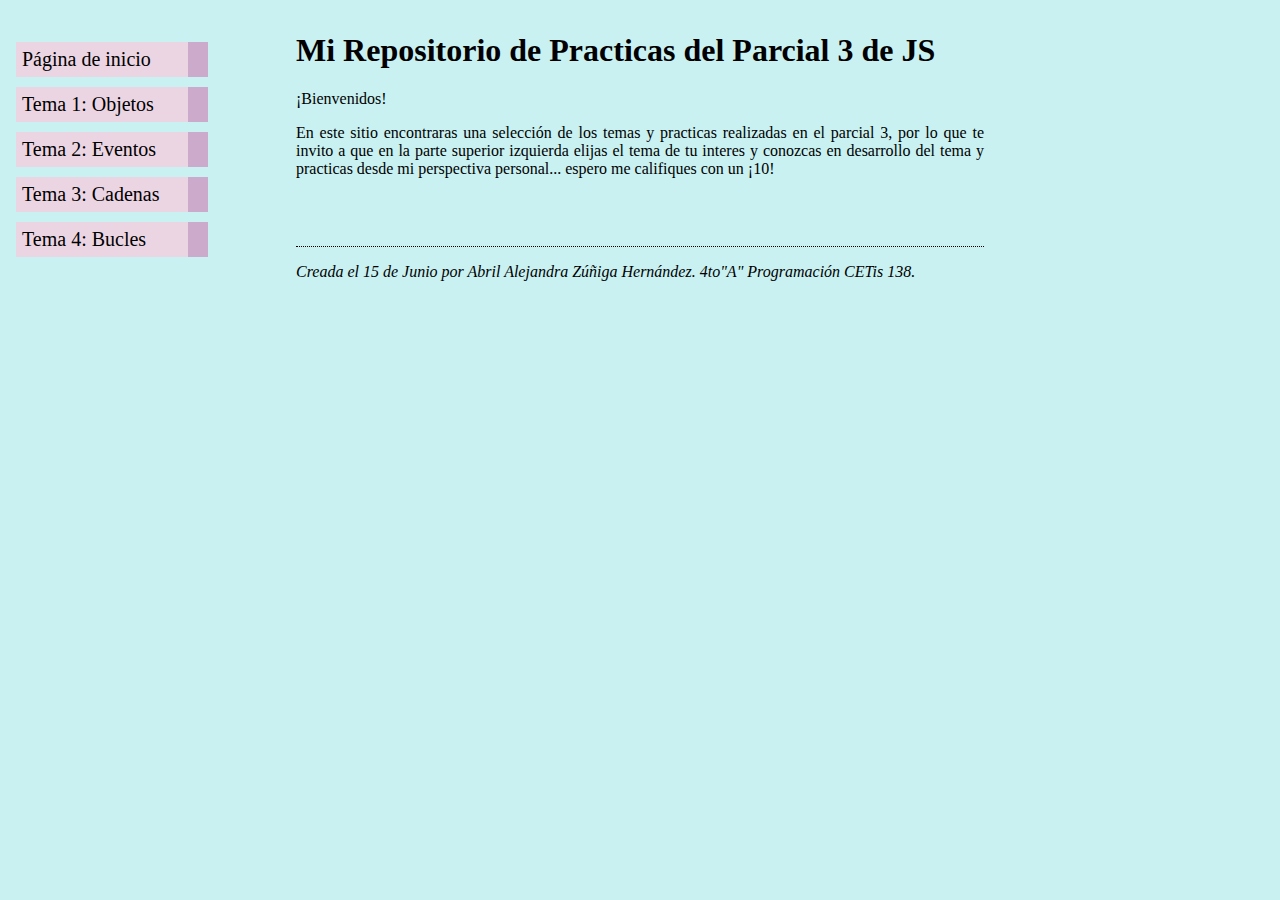
<file: index.html>
<html>
<head>
<title>Mi Repositorio de Practicas del Parcial 3 de JS</title>
<link  rel="stylesheet" href="style.css">
</head>
<body>
	<ul class="navbar">
		<li><a href="index.html"> Página de inicio </a></li>
		<li><a href="objetos.html"> Tema 1: Objetos </a></li>
		<li><a href="eventos.html"> Tema 2: Eventos </a></li>
		<li><a href="cadenas.html"> Tema 3: Cadenas </a></li>
		<li><a href="bucles.html"> Tema 4: Bucles </a></li>
	</ul>
	<h1> Mi Repositorio de Practicas del Parcial 3 de JS </h1>
	<p> ¡Bienvenidos! </p>
	<p> En este sitio encontraras una selección de los temas y practicas realizadas en el parcial 3, por lo que te invito a que en la parte superior izquierda elijas el tema de tu interes y conozcas en desarrollo del tema y practicas desde mi perspectiva personal... espero me califiques con un ¡10! </p>
	<br>
	<br>
		<address>Creada el 15 de Junio por Abril Alejandra Zúñiga Hernández. 
		4to"A" Programación CETis 138.</address>
</body>
</html>
</file>
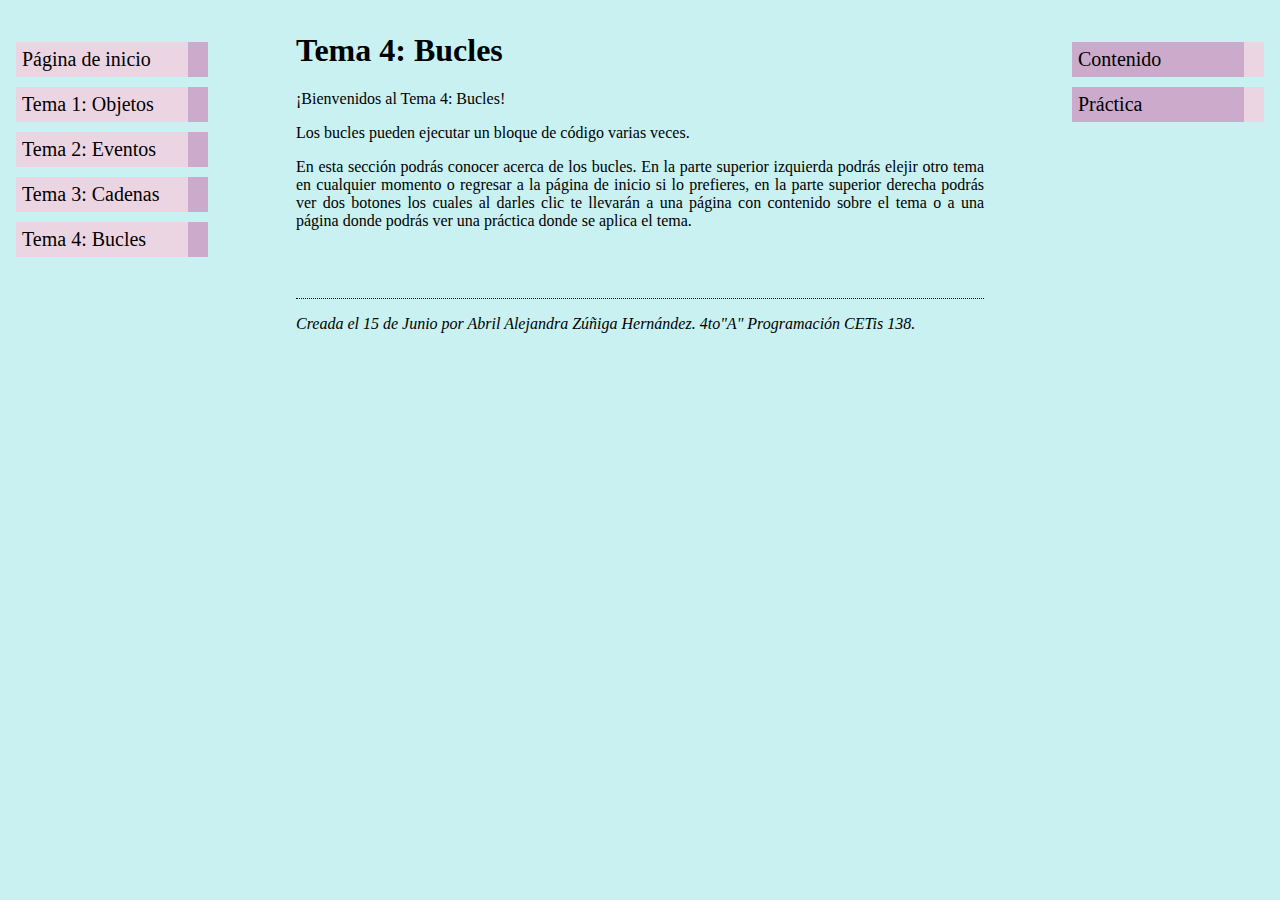
<file: bucles.html>
<html>
<head>
<title>Tema 4: Bucles</title>
<link  rel="stylesheet" href="style2.css">
</head>
<body>
	<ul class="navbar">
		<li><a href="index.html">Página de inicio</a></li>
		<li><a href="objetos.html">Tema 1: Objetos</a></li>
		<li><a href="eventos.html">Tema 2: Eventos</a></li>
		<li><a href="cadenas.html">Tema 3: Cadenas</a></li>
		<li><a href="bucles.html">Tema 4: Bucles</a></li>
	</ul>
	<h1> Tema 4: Bucles </h1>
	<p> ¡Bienvenidos al Tema 4: Bucles! </p>
	<p>Los bucles pueden ejecutar un bloque de código varias veces.</p>
	<p> En esta sección podrás conocer acerca de los bucles. 
	En la parte superior izquierda podrás elejir otro tema en cualquier momento o regresar a la página de inicio si lo prefieres, en la parte superior derecha podrás ver dos botones los cuales al darles clic te llevarán a una página con contenido sobre el tema o a una página donde podrás ver una práctica donde se aplica el tema.  </p>
	<ul class="navbar2">
    <li><a class="btn" href="contenidobucles.html">Contenido</a></li>
    <li><a class="btn" href="practicabucles.html">Práctica</a></li>
	</ul>
	<br>
	<br>
		<address>Creada el 15 de Junio por Abril Alejandra Zúñiga Hernández. 
		4to"A" Programación CETis 138.</address>
</body>
</html>
</file>
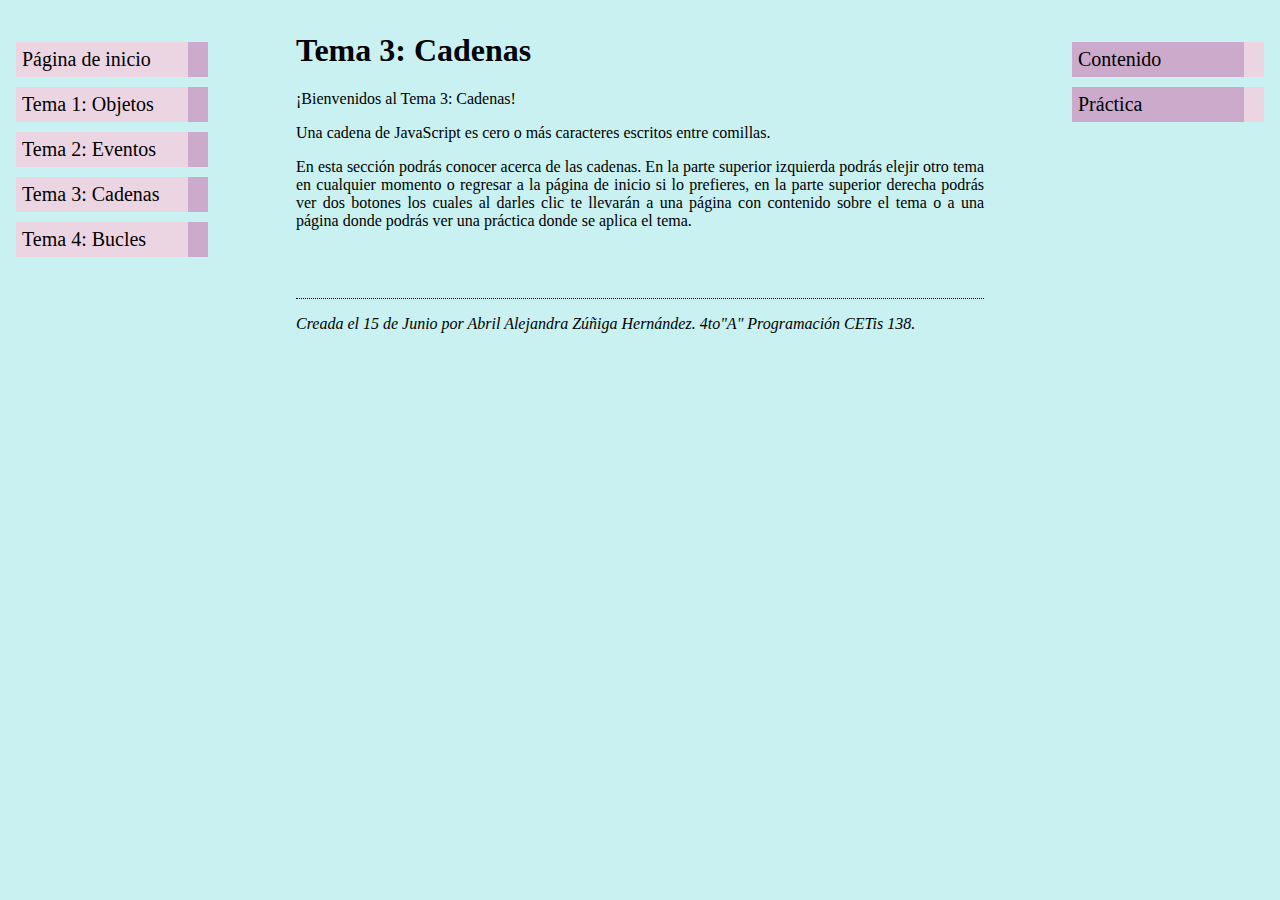
<file: cadenas.html>
<html>
<head>
<title>Tema 3: Cadenas</title>
<link  rel="stylesheet" href="style2.css">
</head>
<body>
	<ul class="navbar">
		<li><a href="index.html">Página de inicio</a></li>
		<li><a href="objetos.html">Tema 1: Objetos</a></li>
		<li><a href="eventos.html">Tema 2: Eventos</a></li>
		<li><a href="cadenas.html">Tema 3: Cadenas</a></li>
		<li><a href="bucles.html">Tema 4: Bucles</a></li>
	</ul>
	<h1> Tema 3: Cadenas </h1>
	<p> ¡Bienvenidos al Tema 3: Cadenas! </p>
	<p>Una cadena de JavaScript es cero o más caracteres escritos entre comillas.</p>
	<p> En esta sección podrás conocer acerca de las cadenas. 
	En la parte superior izquierda podrás elejir otro tema en cualquier momento o regresar a la página de inicio si lo prefieres, en la parte superior derecha podrás ver dos botones los cuales al darles clic te llevarán a una página con contenido sobre el tema o a una página donde podrás ver una práctica donde se aplica el tema.  </p>
	<ul class="navbar2">
    <li><a class="btn" href="contenidocadenas.html">Contenido</a></li>
    <li><a class="btn" href="practicacadenas.html">Práctica</a></li>
	</ul>
	<br>
	<br>
		<address>Creada el 15 de Junio por Abril Alejandra Zúñiga Hernández. 
		4to"A" Programación CETis 138.</address>
</body>
</html>
</file>
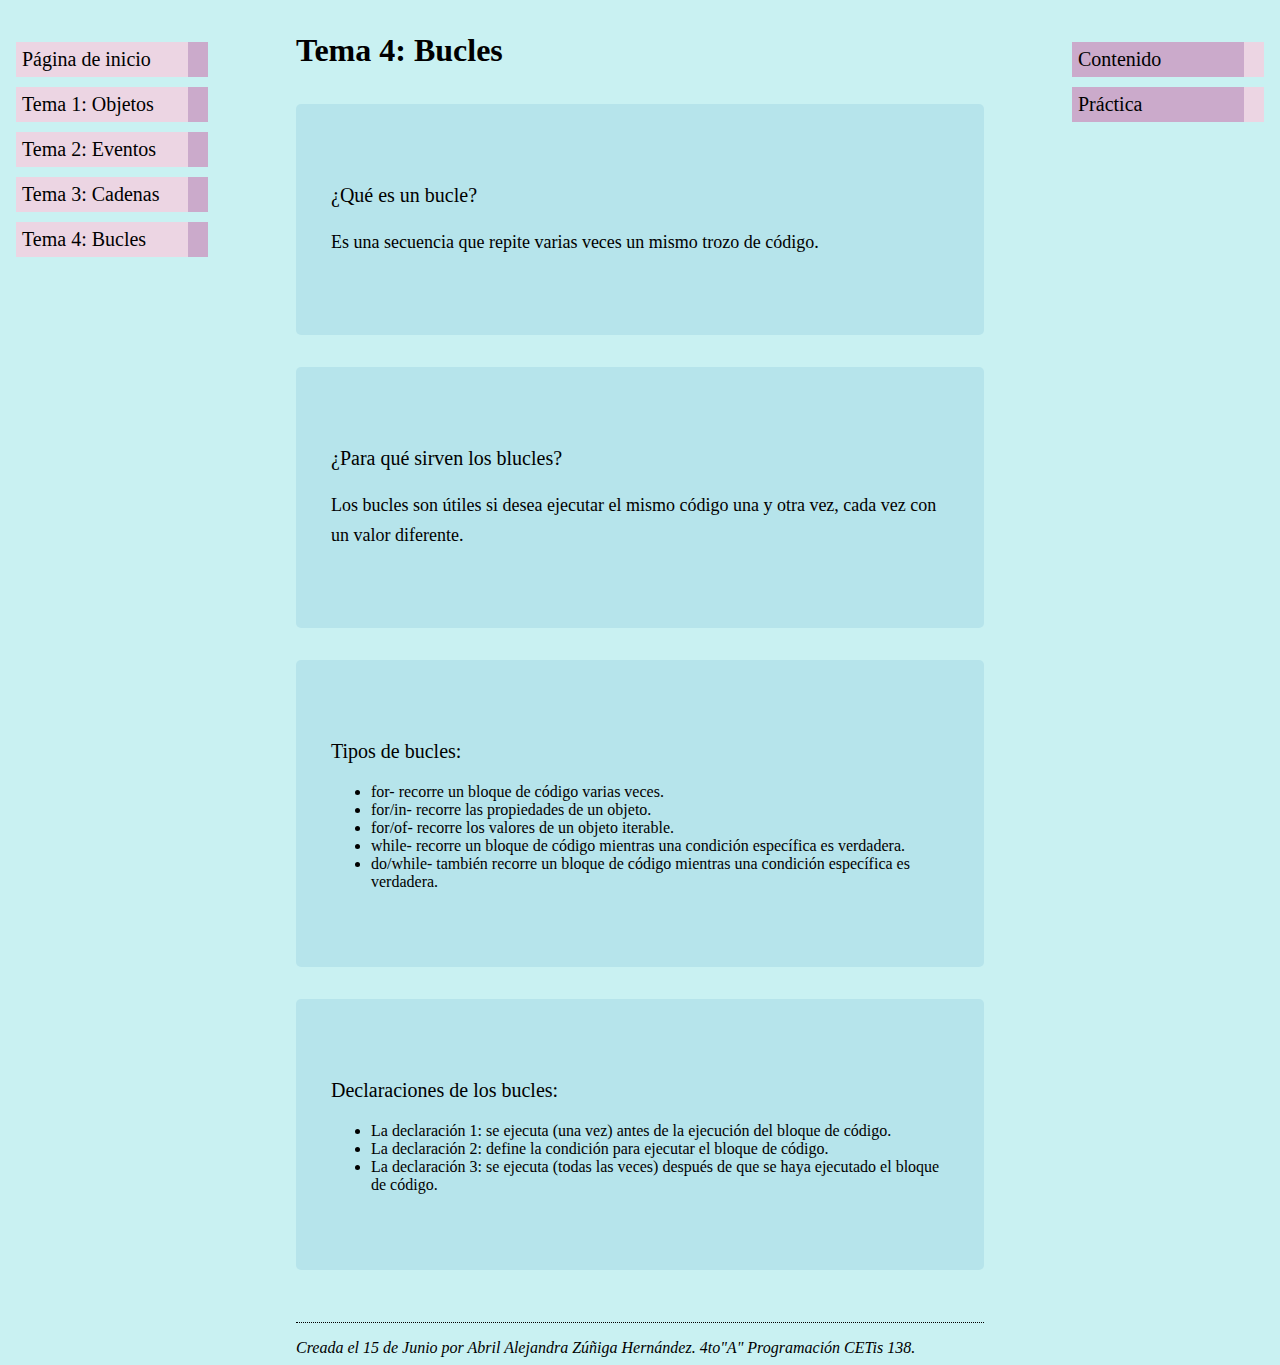
<file: contenidobucles.html>
<html>
<head>
<title>Tema 4: Bucles</title>
<link  rel="stylesheet" href="style3.css">
</head>
<body>
	<ul class="navbar">
		<li><a href="index.html">Página de inicio</a></li>
		<li><a href="objetos.html">Tema 1: Objetos</a></li>
		<li><a href="eventos.html">Tema 2: Eventos</a></li>
		<li><a href="cadenas.html">Tema 3: Cadenas</a></li>
		<li><a href="bucles.html">Tema 4: Bucles</a></li>
	</ul>
	
	<h1> Tema 4: Bucles </h1>

		<div class="preguntas">
			<div class="row">
				<h3>¿Qué es un bucle?</h3>
				<p>Es una secuencia que repite varias veces un mismo trozo de código.</p>
			</div>	

			<div class="row">
				<h3>¿Para qué sirven los blucles?</h3>
				<p>Los bucles son útiles si desea ejecutar el mismo código una y otra vez, cada vez con un valor diferente.</p>
			</div>	

			<div class="row">
				<h3>Tipos de bucles:</h3>
				<ul>
					<li>for- recorre un bloque de código varias veces.</li>
					<li>for/in- recorre las propiedades de un objeto.</li>
					<li>for/of- recorre los valores de un objeto iterable.</li>
					<li>while- recorre un bloque de código mientras una condición específica es verdadera.</li>
					<li>do/while- también recorre un bloque de código mientras una condición específica es verdadera.</li>
				</ul>
			</div>	

			<div class="row">
				<h3>Declaraciones de los bucles:</h3>
				<ul>
					<li>La declaración 1: se ejecuta (una vez) antes de la ejecución del bloque de código.</li>
					<li>La declaración 2: define la condición para ejecutar el bloque de código.</li>
					<li>La declaración 3: se ejecuta (todas las veces) después de que se haya ejecutado el bloque de código.</li>
				</ul>
			</div>
		</div>
	</section>
	
	<ul class="navbar2">
    <li><a class="btn" href="contenidobucles.html">Contenido</a></li>
    <li><a class="btn" href="practicabucles.html">Práctica</a></li>
	</ul>
	<br>
	<br>
		<address>Creada el 15 de Junio por Abril Alejandra Zúñiga Hernández. 
		4to"A" Programación CETis 138.</address>
</body>
</html>
</file>
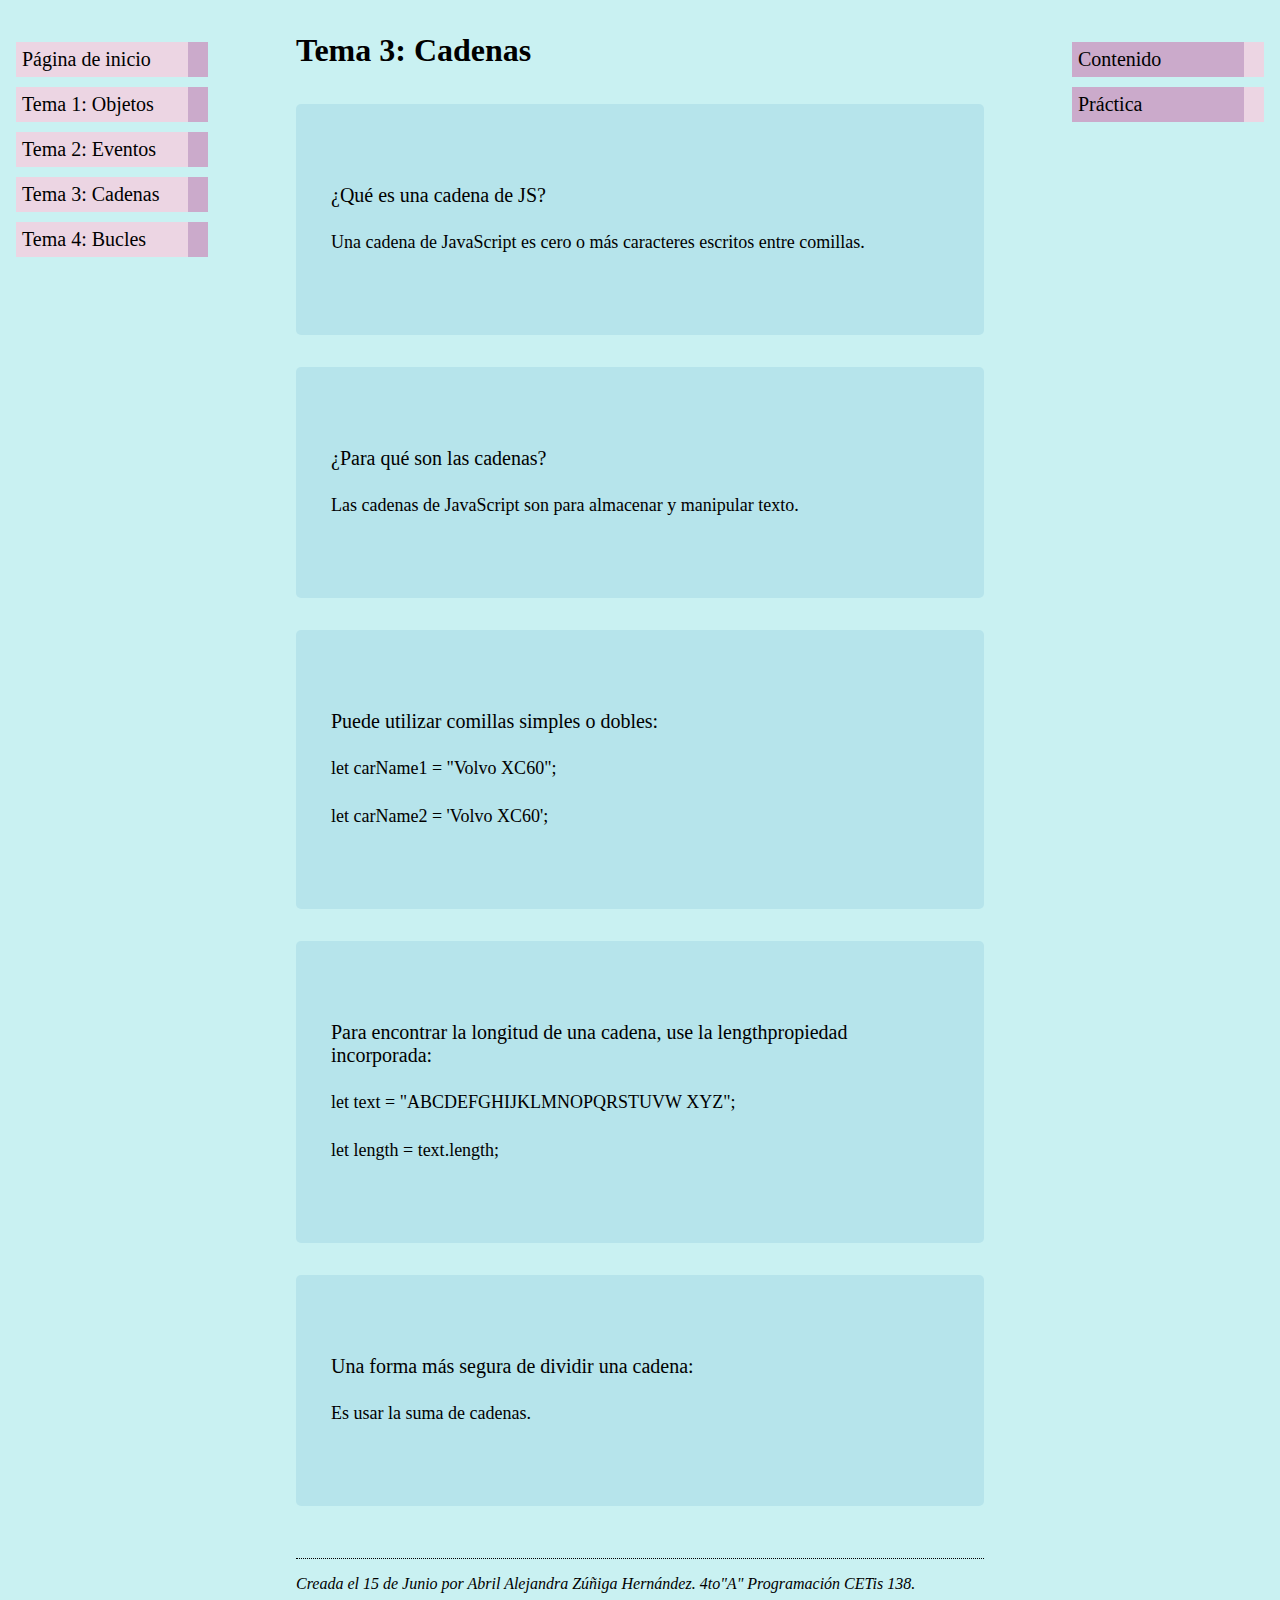
<file: contenidocadenas.html>
<html>
<head>
<title>Tema 3: Cadenas</title>
<link  rel="stylesheet" href="style3.css">
</head>
<body>
	<ul class="navbar">
		<li><a href="index.html">Página de inicio</a></li>
		<li><a href="objetos.html">Tema 1: Objetos</a></li>
		<li><a href="eventos.html">Tema 2: Eventos</a></li>
		<li><a href="cadenas.html">Tema 3: Cadenas</a></li>
		<li><a href="bucles.html">Tema 4: Bucles</a></li>
	</ul>
	
	<h1> Tema 3: Cadenas </h1>

		<div class="preguntas">
			<div class="row">
				<h3>¿Qué es una cadena de JS?</h3>
				<p>Una cadena de JavaScript es cero o más caracteres escritos entre comillas.</p>
			</div>	

			<div class="row">
				<h3>¿Para qué son las cadenas?</h3>
				<p>Las cadenas de JavaScript son para almacenar y manipular texto.</p>
			</div>	

			<div class="row">
				<h3>Puede utilizar comillas simples o dobles:</h3>
				<p>let carName1 = "Volvo XC60";</p> 
				<p>let carName2 = 'Volvo XC60';</p>
			</div>	

			<div class="row">
				<h3>Para encontrar la longitud de una cadena, use la lengthpropiedad incorporada:</h3>
					<p>let text = "ABCDEFGHIJKLMNOPQRSTUVW
					XYZ";</p>
					<p>let length = text.length;</p>
			</div>

			<div class="row">
				<h3>Una forma más segura de dividir una cadena:</h3>
				<p>Es usar la suma de cadenas.</p>
			</div>

				

		</div>
	</section>
	
	<ul class="navbar2">
    <li><a class="btn" href="contenidocadenas.html">Contenido</a></li>
    <li><a class="btn" href="practicacadenas.html">Práctica</a></li>
	</ul>
	<br>
	<br>
		<address>Creada el 15 de Junio por Abril Alejandra Zúñiga Hernández. 
		4to"A" Programación CETis 138.</address>
</body>
</html>
</file>
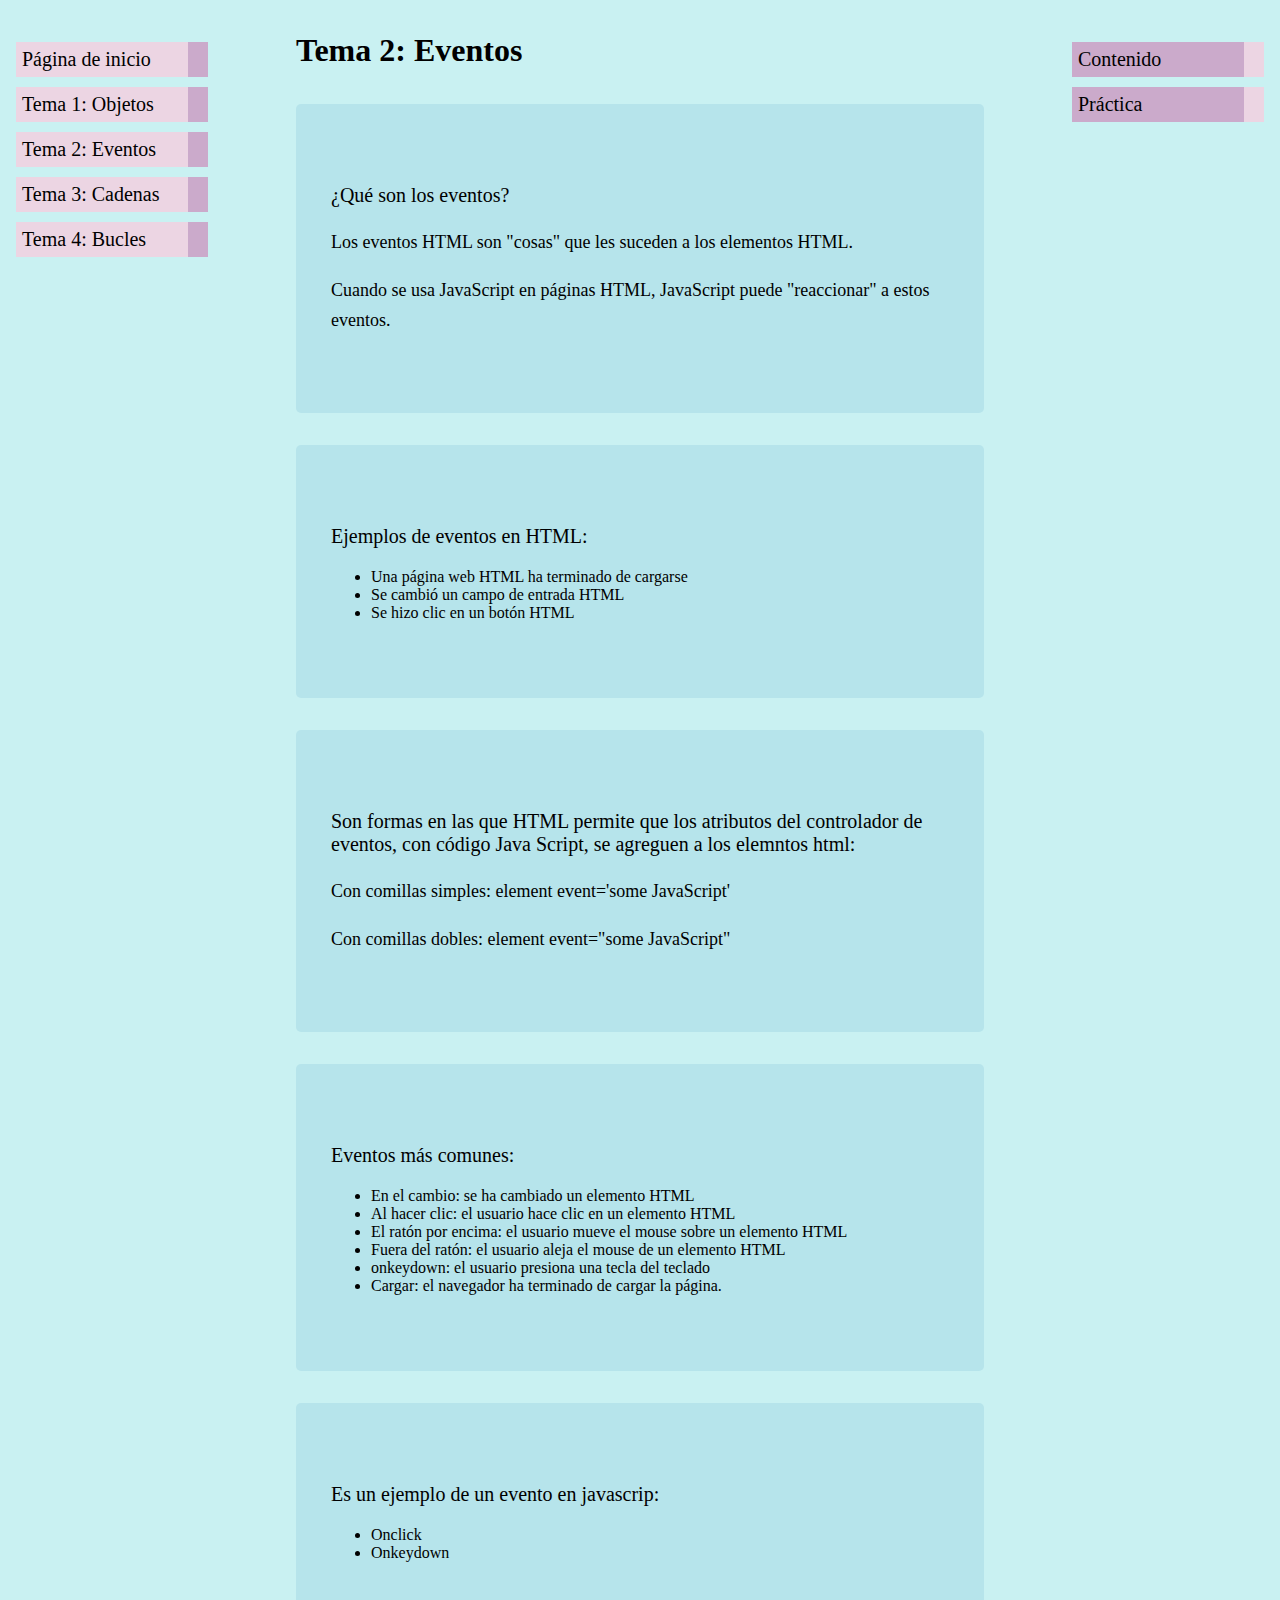
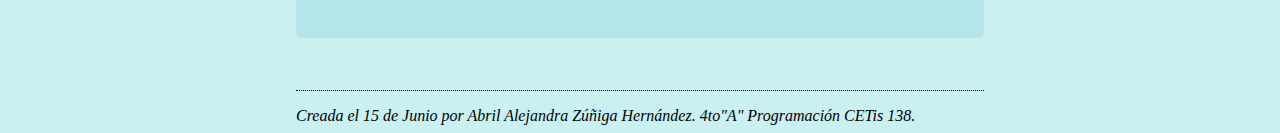
<file: contenidoeventos.html>
<html>
<head>
<title>Tema 2: Eventos</title>
<link  rel="stylesheet" href="style3.css">
</head>
<body>
	<ul class="navbar">
		<li><a href="index.html">Página de inicio</a></li>
		<li><a href="objetos.html">Tema 1: Objetos</a></li>
		<li><a href="eventos.html">Tema 2: Eventos</a></li>
		<li><a href="cadenas.html">Tema 3: Cadenas</a></li>
		<li><a href="bucles.html">Tema 4: Bucles</a></li>
	</ul>
	
	<h1> Tema 2: Eventos </h1>

		<div class="preguntas">
			<div class="row">
				<h3>¿Qué son los eventos?</h3>
				<p>Los eventos HTML son "cosas" que les suceden a los elementos HTML.</p>
				<p>Cuando se usa JavaScript en páginas HTML, JavaScript puede "reaccionar" a estos eventos.</p>
			</div>	

			<div class="row">
				<h3>Ejemplos de eventos en HTML:</h3>
				<ul>
					<li>Una página web HTML ha terminado de cargarse</li>
					<li>Se cambió un campo de entrada HTML</li>
					<li>Se hizo clic en un botón HTML</li>
				</ul>
			</div>	

			<div class="row">
				<h3>Son formas en las que HTML permite que los atributos del controlador de eventos, con código Java Script, se agreguen a los elemntos html:</h3>
				<p>Con comillas simples: element event='some JavaScript'</p> 
				<p>Con comillas dobles: element event="some JavaScript" </p>
			</div>	

			<div class="row">
				<h3>Eventos más comunes:</h3>
				<ul>
					<li>En el cambio: se ha cambiado un elemento HTML</li>
					<li>Al hacer clic: el usuario hace clic en un elemento HTML</li>
					<li>El ratón por encima: el usuario mueve el mouse sobre un elemento HTML</li>
					<li>Fuera del ratón: el usuario aleja el mouse de un elemento HTML</li>
					<li>onkeydown:	el usuario presiona una tecla del teclado</li>
					<li>Cargar: el navegador ha terminado de cargar la página.</li>
				
				</ul>
			</div>

			<div class="row">
				<h3>Es un ejemplo de un evento en javascrip:</h3>
				<ul>
					<li>Onclick</li>
					<li>Onkeydown</li>
				</ul>
			</div>	

		</div>
	</section>
	
	<ul class="navbar2">
    <li><a class="btn" href="contenidoeventos.html">Contenido</a></li>
    <li><a class="btn" href="practicaeventos.html">Práctica</a></li>
	</ul>
	<br>
	<br>
		<address>Creada el 15 de Junio por Abril Alejandra Zúñiga Hernández. 
		4to"A" Programación CETis 138.</address>
</body>
</html>
</file>
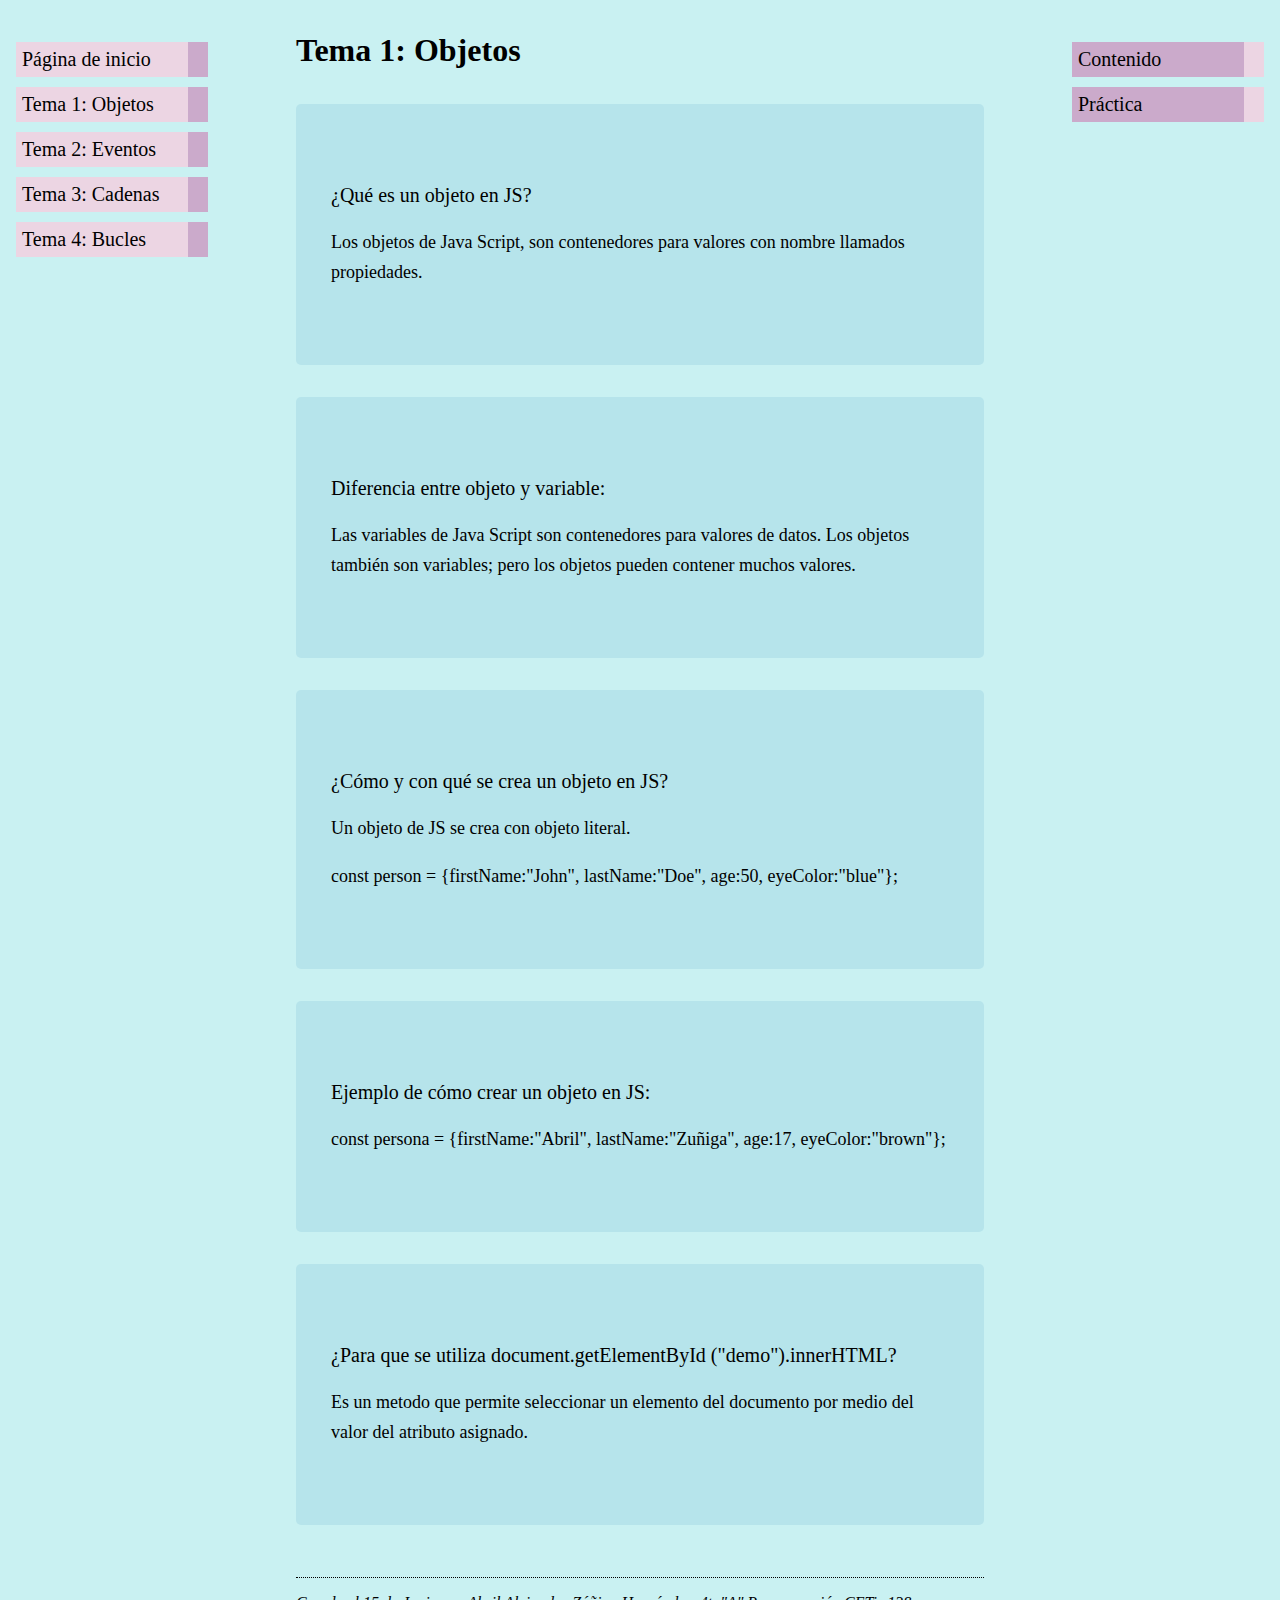
<file: contenidoobjetos.html>
<html>
<head>
<title>Tema 1: Objetos</title>
<link  rel="stylesheet" href="style3.css">
</head>
<body>
	<ul class="navbar">
		<li><a href="index.html">Página de inicio</a></li>
		<li><a href="objetos.html">Tema 1: Objetos</a></li>
		<li><a href="eventos.html">Tema 2: Eventos</a></li>
		<li><a href="cadenas.html">Tema 3: Cadenas</a></li>
		<li><a href="bucles.html">Tema 4: Bucles</a></li>
	</ul>
	
	<h1> Tema 1: Objetos </h1>

		<div class="preguntas">
			<div class="row">
				<h3>¿Qué es un objeto en JS?</h3>
				<p>Los objetos de Java Script, son contenedores para valores con nombre llamados propiedades.</p>
			</div>	

			<div class="row">
				<h3>Diferencia entre objeto y variable:</h3>
				<p>Las variables de Java Script son contenedores para valores de datos. Los objetos también son variables; pero los objetos pueden contener muchos valores.</p>
			</div>	

			<div class="row">
				<h3>¿Cómo y con qué se crea un objeto en JS?</h3>
				<p>Un objeto de JS se crea con objeto literal.</p> 
				<p>const person = {firstName:"John", lastName:"Doe", age:50, eyeColor:"blue"};</p>
			</div>	

			<div class="row">
				<h3>Ejemplo de cómo crear un objeto en JS:</h3>
				<p>const persona = {firstName:"Abril", lastName:"Zuñiga", age:17, eyeColor:"brown"};</p>
			</div>	

			<div class="row">
				<h3>¿Para que se utiliza document.getElementById
				("demo").innerHTML?</h3>
				<p>Es un metodo que permite seleccionar un elemento del documento por medio del valor del atributo asignado.</p>
			</div>
		</div>
	</section>
	
	<ul class="navbar2">
    <li><a class="btn" href="contenidoobjetos.html">Contenido</a></li>
    <li><a class="btn" href="practicaobjetos.html">Práctica</a></li>
	</ul>
	<br>
	<br>
		<address>Creada el 15 de Junio por Abril Alejandra Zúñiga Hernández. 
		4to"A" Programación CETis 138.</address>
</body>
</html>
</file>
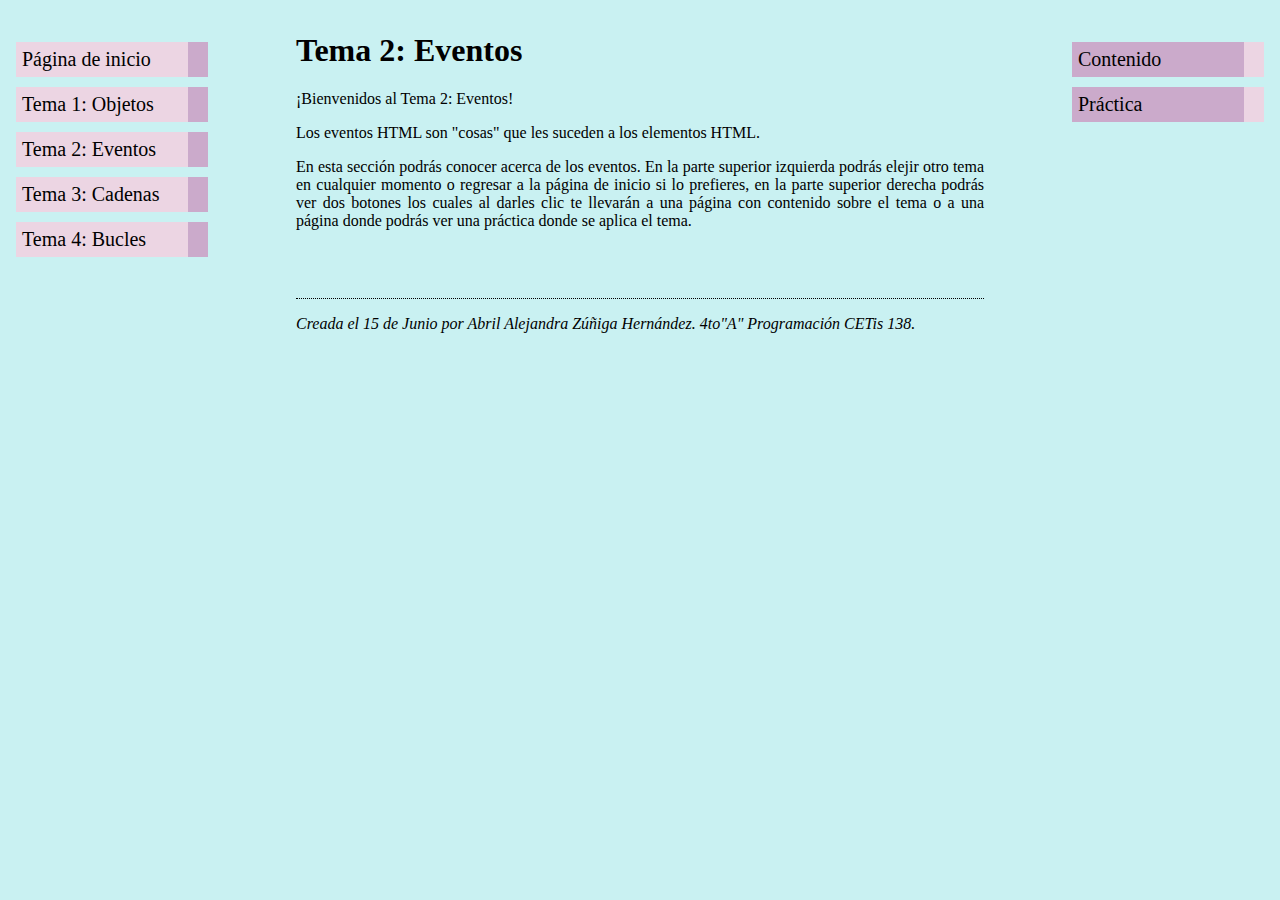
<file: eventos.html>
<html>
<head>
<title>Tema 2: Eventos</title>
<link  rel="stylesheet" href="style2.css">
</head>
<body>
	<ul class="navbar">
		<li><a href="index.html">Página de inicio</a></li>
		<li><a href="objetos.html">Tema 1: Objetos</a></li>
		<li><a href="eventos.html">Tema 2: Eventos</a></li>
		<li><a href="cadenas.html">Tema 3: Cadenas</a></li>
		<li><a href="bucles.html">Tema 4: Bucles</a></li>
	</ul>
	<h1> Tema 2: Eventos </h1>
	<p> ¡Bienvenidos al Tema 2: Eventos! </p>
	<p>Los eventos HTML son "cosas" que les suceden a los elementos HTML.</p>
	<p> En esta sección podrás conocer acerca de los eventos. 
	En la parte superior izquierda podrás elejir otro tema en cualquier momento o regresar a la página de inicio si lo prefieres, en la parte superior derecha podrás ver dos botones los cuales al darles clic te llevarán a una página con contenido sobre el tema o a una página donde podrás ver una práctica donde se aplica el tema.  </p>
	<ul class="navbar2">
    <li><a class="btn" href="contenidoeventos.html">Contenido</a></li>
    <li><a class="btn" href="practicaeventos.html">Práctica</a></li>
	</ul>
	<br>
	<br>
		<address>Creada el 15 de Junio por Abril Alejandra Zúñiga Hernández. 
		4to"A" Programación CETis 138.</address>
</body>
</html>
</file>
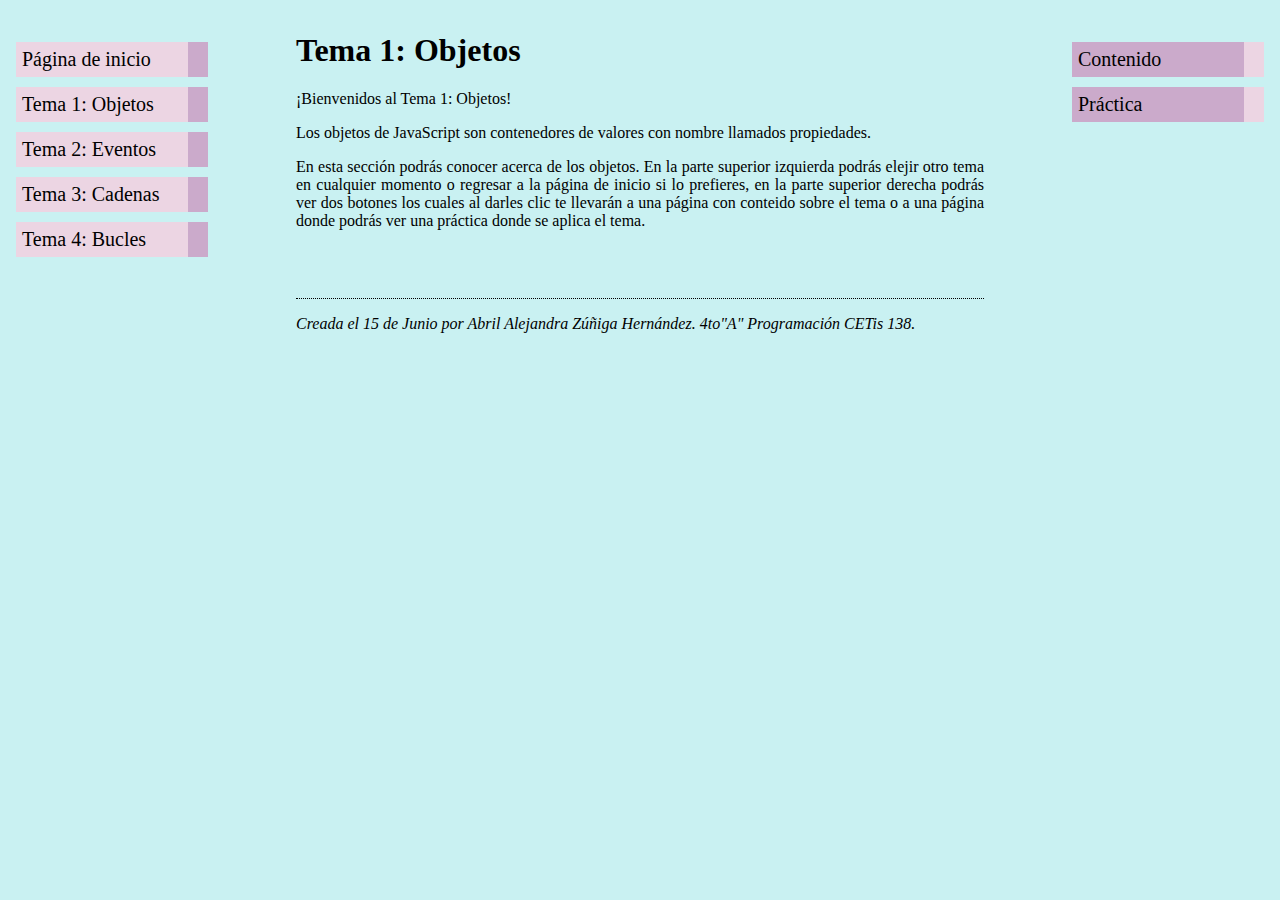
<file: objetos.html>
<html>
<head>
<title>Tema 1: Objetos</title>
<link  rel="stylesheet" href="style2.css">
</head>
<body>
	<ul class="navbar">
		<li><a href="index.html">Página de inicio</a></li>
		<li><a href="objetos.html">Tema 1: Objetos</a></li>
		<li><a href="eventos.html">Tema 2: Eventos</a></li>
		<li><a href="cadenas.html">Tema 3: Cadenas</a></li>
		<li><a href="bucles.html">Tema 4: Bucles</a></li>
	</ul>
	<h1> Tema 1: Objetos </h1>
	<p> ¡Bienvenidos al Tema 1: Objetos! </p>
	<p>Los objetos de JavaScript son contenedores de valores con nombre llamados propiedades.</p>
	<p> En esta sección podrás conocer acerca de los objetos. 
	En la parte superior izquierda podrás elejir otro tema en cualquier momento o regresar a la página de inicio si lo prefieres, en la parte superior derecha podrás ver dos botones los cuales al darles clic te llevarán a una página con conteido sobre el tema o a una página donde podrás ver una práctica donde se aplica el tema.  </p>
	
	<ul class="navbar2">
    <li><a class="btn" href="contenidoobjetos.html">Contenido</a></li>
    <li><a class="btn" href="practicaobjetos.html">Práctica</a></li>
	</ul>
	<br>
	<br>
		<address>Creada el 15 de Junio por Abril Alejandra Zúñiga Hernández. 
		4to"A" Programación CETis 138.</address>
</body>
</html>
</file>
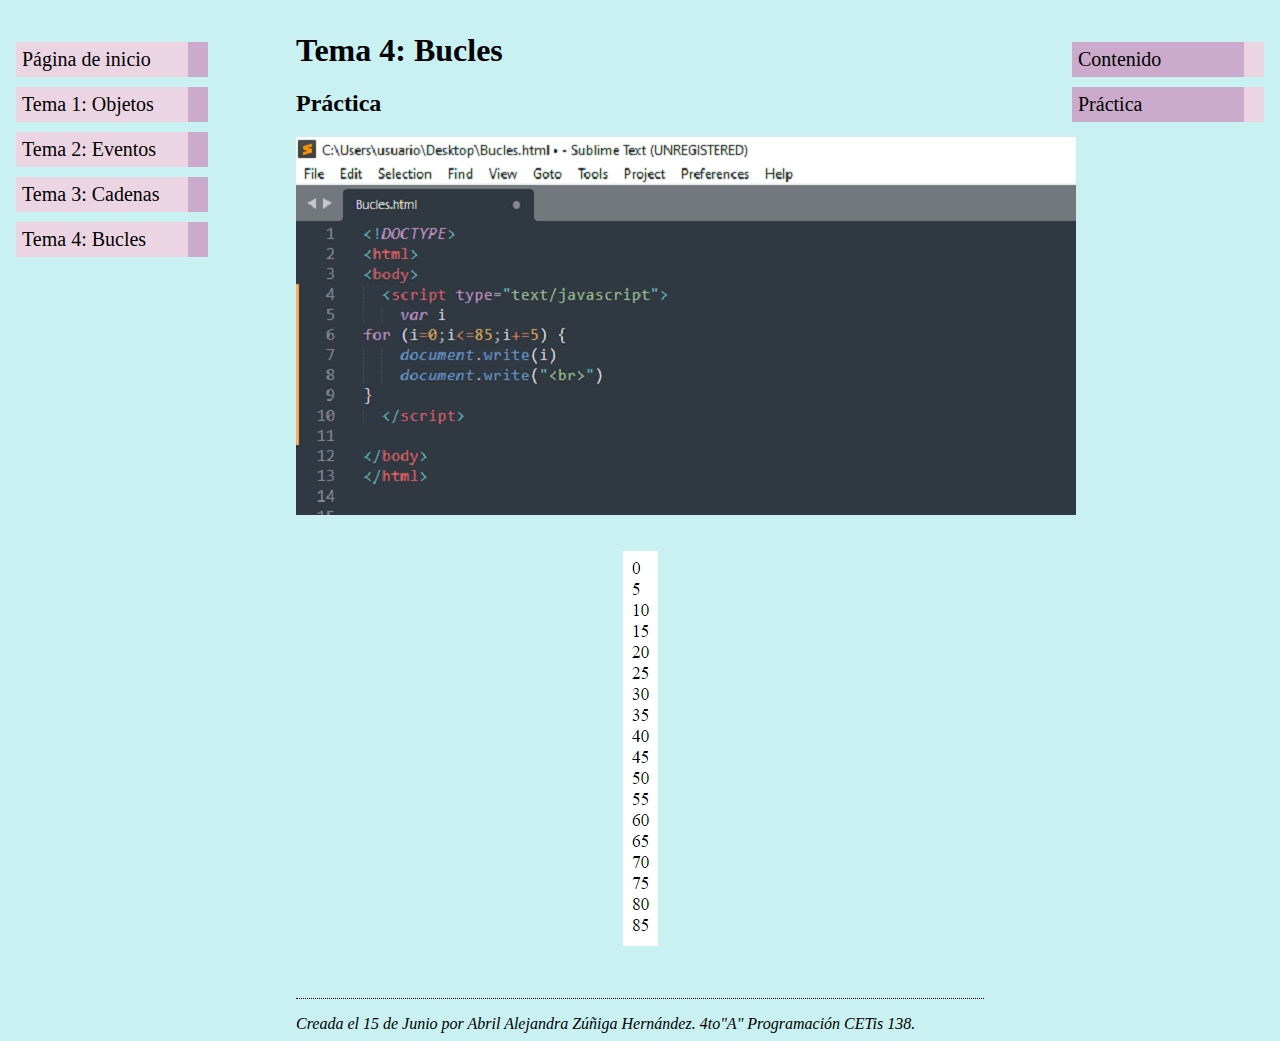
<file: practicabucles.html>
<html>
<head>
<title>Tema 4: Bucles</title>
<link  rel="stylesheet" href="style2.css">
</head>
<body>
	<ul class="navbar">
		<li><a href="index.html">Página de inicio</a></li>
		<li><a href="objetos.html">Tema 1: Objetos</a></li>
		<li><a href="eventos.html">Tema 2: Eventos</a></li>
		<li><a href="cadenas.html">Tema 3: Cadenas</a></li>
		<li><a href="bucles.html">Tema 4: Bucles</a></li>
	</ul>
	<h1> Tema 4: Bucles </h1>
	<h2> Práctica </h2>

	<img src="imagenes/buclescodigo.PNG">
	<br>
	<br>
	<br>
	<center><img src="imagenes/buclesresultado.PNG"></center>

	<ul class="navbar2">
    	<li><a class="btn" href="contenidobucles.html">Contenido</a></li>
    	<li><a class="btn" href="practicabucles.html">Práctica</a></li>
	</ul>
	<br>
	<br>
		<address>Creada el 15 de Junio por Abril Alejandra Zúñiga Hernández. 
		4to"A" Programación CETis 138.</address>
</body>
</html>
</file>
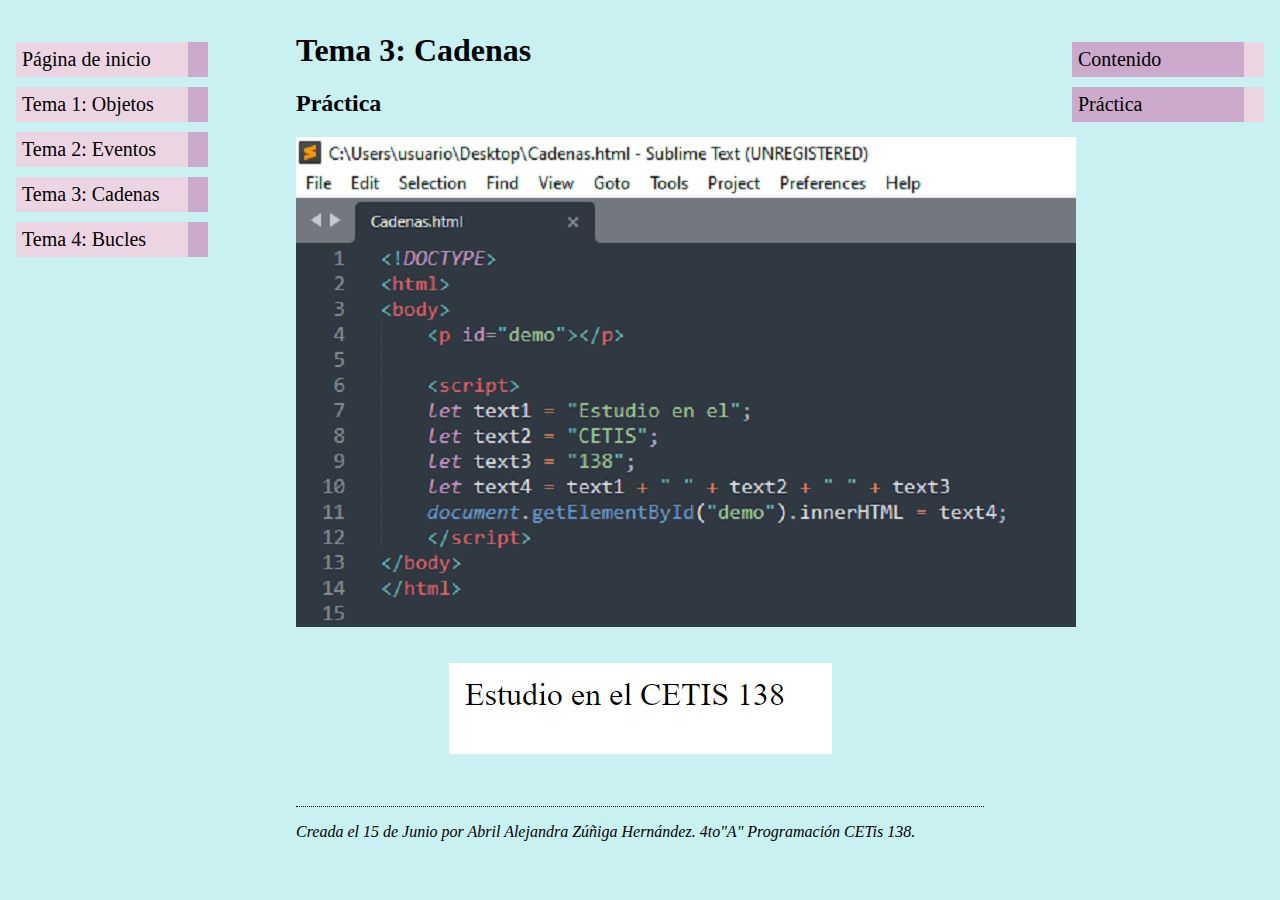
<file: practicacadenas.html>
<html>
<head>
<title>Tema 3: Cadenas</title>
<link  rel="stylesheet" href="style2.css">
</head>
<body>
	<ul class="navbar">
		<li><a href="index.html">Página de inicio</a></li>
		<li><a href="objetos.html">Tema 1: Objetos</a></li>
		<li><a href="eventos.html">Tema 2: Eventos</a></li>
		<li><a href="cadenas.html">Tema 3: Cadenas</a></li>
		<li><a href="bucles.html">Tema 4: Bucles</a></li>
	</ul>
	<h1> Tema 3: Cadenas </h1>
	<h2> Práctica </h2>

	<img src="imagenes/cadenascodigo.PNG">
	<br>
	<br>
	<br>
	<center><img src="imagenes/cadenasresultado.PNG"></center>

	<ul class="navbar2">
    	<li><a class="btn" href="contenidocadenas.html">Contenido</a></li>
    	<li><a class="btn" href="practicacadenas.html">Práctica</a></li>
	</ul>
	<br>
	<br>
		<address>Creada el 15 de Junio por Abril Alejandra Zúñiga Hernández. 
		4to"A" Programación CETis 138.</address>
</body>
</html>
</file>
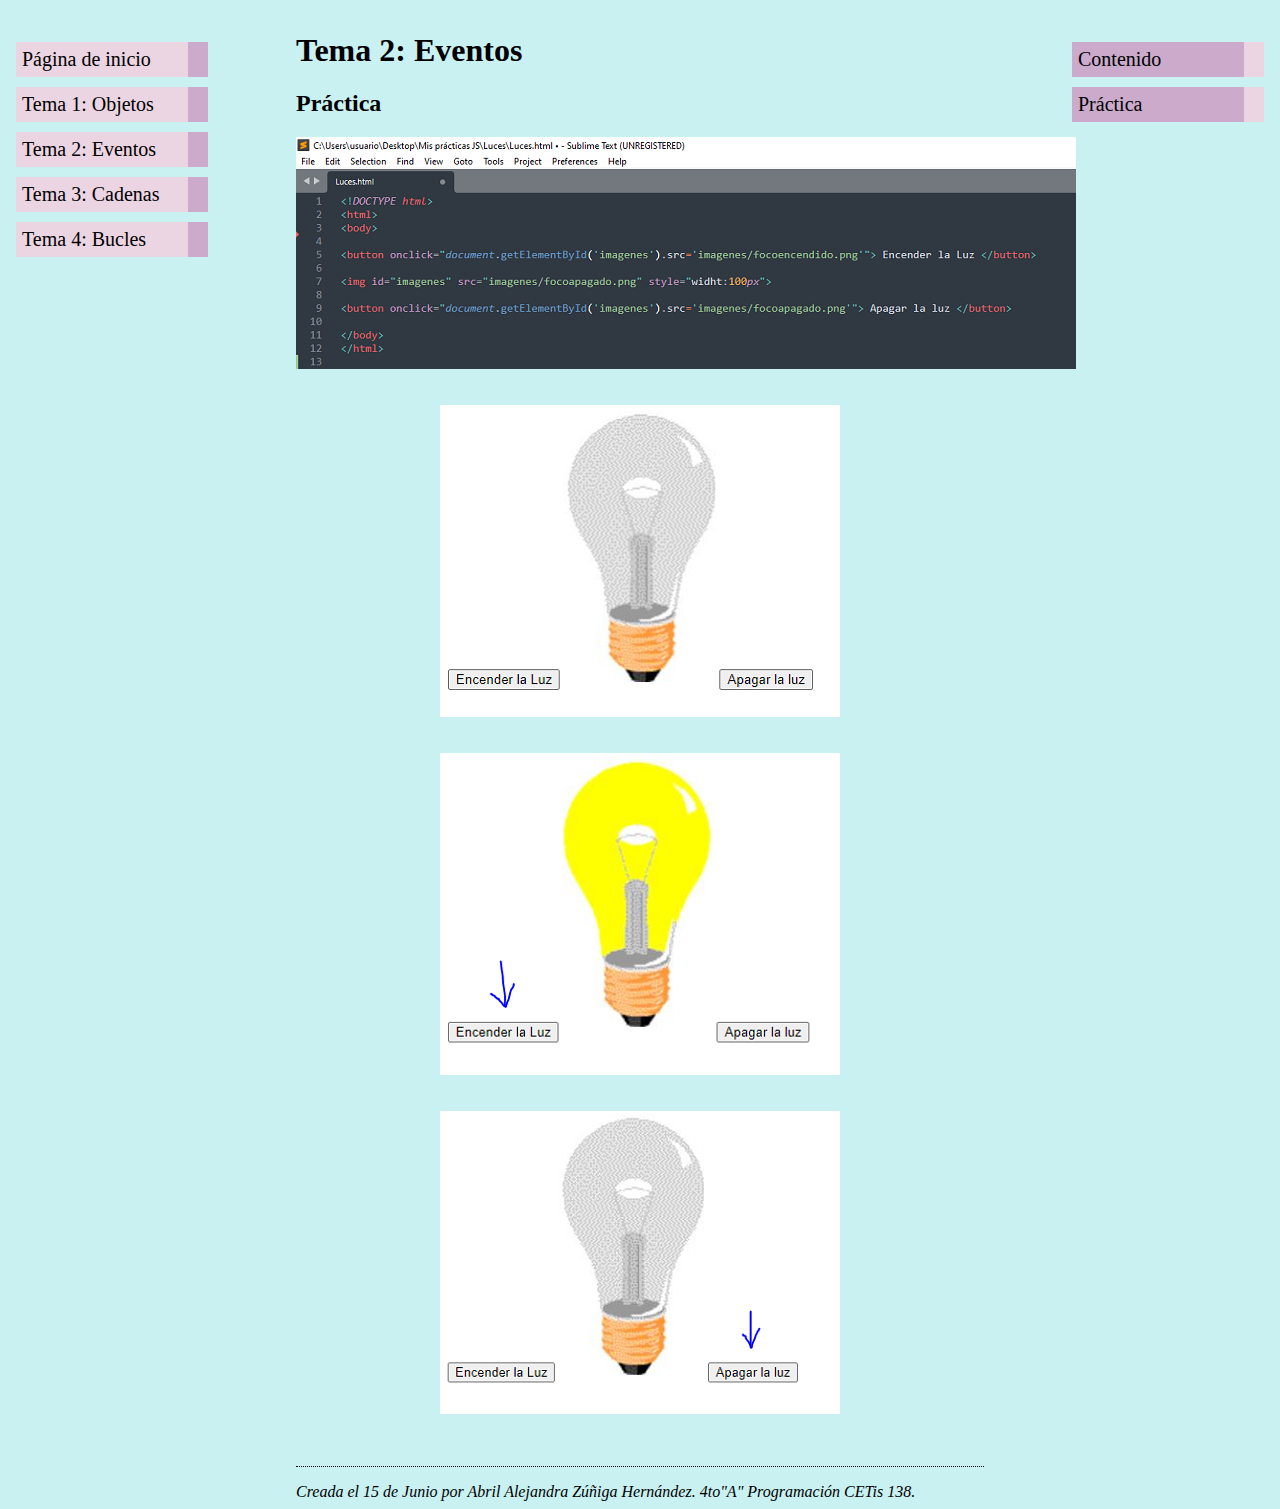
<file: practicaeventos.html>
<html>
<head>
<title>Tema 2: Eventos</title>
<link  rel="stylesheet" href="style2.css">
</head>
<body>
	<ul class="navbar">
		<li><a href="index.html">Página de inicio</a></li>
		<li><a href="objetos.html">Tema 1: Objetos</a></li>
		<li><a href="eventos.html">Tema 2: Eventos</a></li>
		<li><a href="cadenas.html">Tema 3: Cadenas</a></li>
		<li><a href="bucles.html">Tema 4: Bucles</a></li>
	</ul>
	<h1> Tema 2: Eventos </h1>
	<h2> Práctica </h2>

	<img src="imagenes/eventoscodigo.PNG">
	<br>
	<br>
	<br>
	<center><img src="imagenes/eventosresultado.PNG"></center>
	<br>
	<br>
	<center><img src="imagenes/eventosresultado2.PNG"></center>
	<br>
	<br>
	<center><img src="imagenes/eventosresultado3.PNG"></center>

	<ul class="navbar2">
    	<li><a class="btn" href="contenidoeventos.html">Contenido</a></li>
    	<li><a class="btn" href="practicaeventos.html">Práctica</a></li>
	</ul>
	<br>
	<br>
		<address>Creada el 15 de Junio por Abril Alejandra Zúñiga Hernández. 
		4to"A" Programación CETis 138.</address>
</body>
</html>
</file>
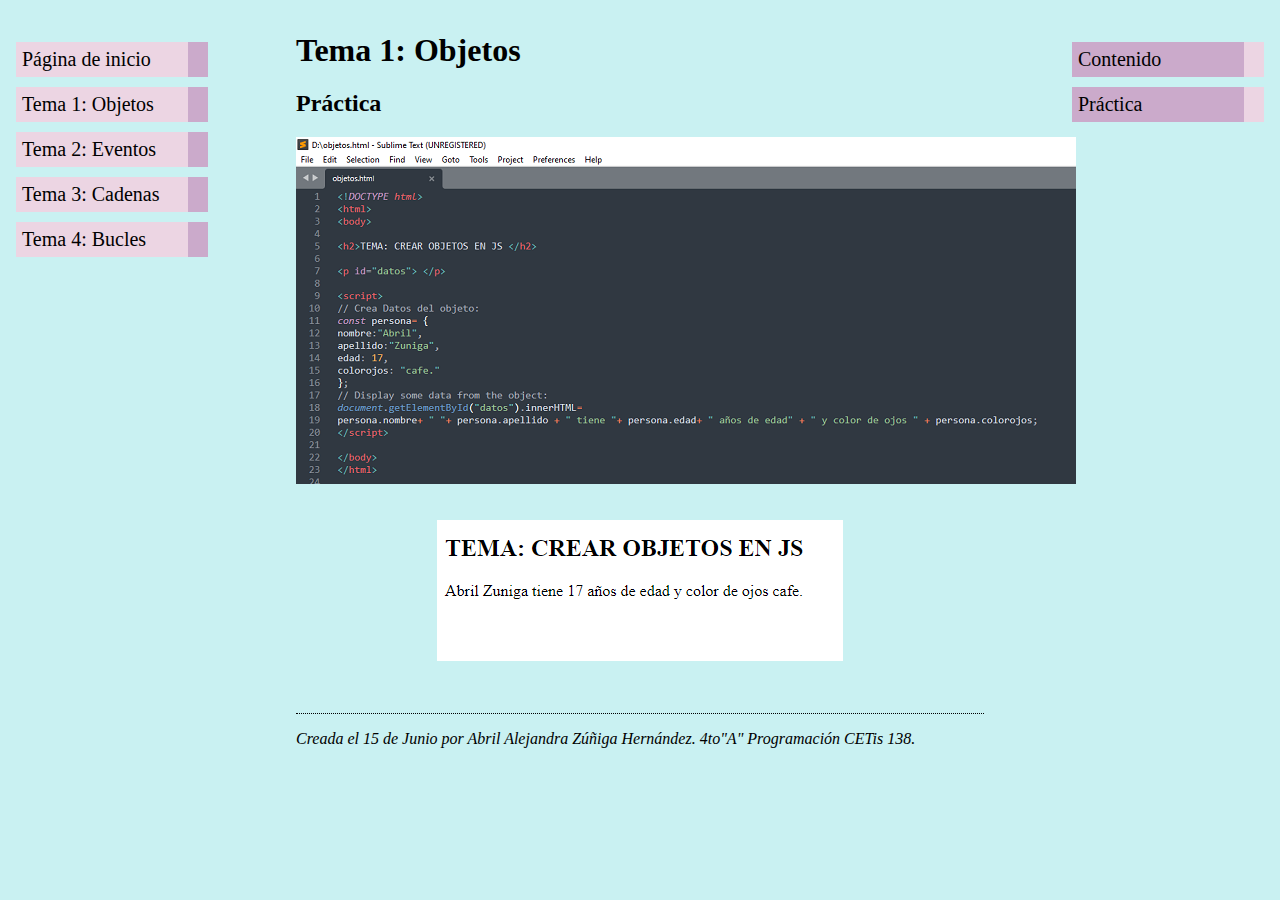
<file: practicaobjetos.html>
<html>
<head>
<title>Tema 1: Objetos</title>
<link  rel="stylesheet" href="style2.css">
</head>
<body>
	<ul class="navbar">
		<li><a href="index.html">Página de inicio</a></li>
		<li><a href="objetos.html">Tema 1: Objetos</a></li>
		<li><a href="eventos.html">Tema 2: Eventos</a></li>
		<li><a href="cadenas.html">Tema 3: Cadenas</a></li>
		<li><a href="bucles.html">Tema 4: Bucles</a></li>
	</ul>
	<h1> Tema 1: Objetos </h1>
	<h2> Práctica </h2>

	<img src="imagenes/objetoscodigo.PNG">
	<br>
	<br>
	<br>
	<center><img src="imagenes/objetosresultado.png"></center>

	<ul class="navbar2">
    	<li><a class="btn" href="contenidoobjetos.html">Contenido</a></li>
    	<li><a class="btn" href="practicaobjetos.html">Práctica</a></li>
	</ul>
	<br>
	<br>
		<address>Creada el 15 de Junio por Abril Alejandra Zúñiga Hernández. 
		4to"A" Programación CETis 138.</address>
</body>
</html>
</file>
<file: style.css>
body {
	padding-left: 18em;
	padding-right: 18em;
 	font-family: Comic Sans MS;
	color:black;
	background-color: #C9F1F2;
	margin-top: 2em;
	text-align: justify;
}

h1 {
		font-family: Comic Sans MS} 

ul.navbar{
		list-style-type: none;
		padding: 0;
		margin: 0;
		position: absolute;
		top: 2em;
		left:1em;
		width:12em;}
	
	ul.navbar li {
		background: #ECD5E3;
		margin: 0.5em 0;
		padding: 0.3em;
		border-right: 1em solid #CBAACB;
		font-family: Comic Sans MS;
		font-size: 20px;
	}
	
	ul.navbar a {
		text-decoration: none }
		a:link {
			color: black; }
		a:visited{
		color: black; }		
		address{
			margin-top: 1em;
			padding-top: 1em;
			border-top: thin dotted;
</file>
<file: style2.css>
body {
	padding-left: 18em;
	padding-right: 18em;
 	font-family: Comic Sans MS;
	color:black;
	background-color: #C9F1F2;
	margin-top: 2em;
	text-align: justify;
}

h1 {
		font-family: Comic Sans MS} 

ul.navbar{
		list-style-type: none;
		padding: 0;
		margin: 0;
		position: absolute;
		top: 2em;
		left:1em;
		width:12em;}
	
	ul.navbar li {
		background: #ECD5E3;
		margin: 0.5em 0;
		padding: 0.3em;
		border-right: 1em solid #CBAACB;
		font-family: Comic Sans MS;
		font-size: 20px;
	}
	
	ul.navbar a {
		text-decoration: none }
		a:link {
			color: black; }
		a:visited{
		color: black; }		
		address{
			margin-top: 1em;
			padding-top: 1em;
			border-top: thin dotted;
		}

ul.navbar2{
		list-style-type: none;
		padding: 0;
		margin: 0;
		position: absolute;
		top: 2em;
		right:1em;
		width:12em;}
	
	ul.navbar2 li {
		background: #CBAACB;
		margin: 0.5em 0;
		padding: 0.3em;
		border-right: 1em solid #ECD5E3;
		font-family: Comic Sans MS;
		font-size: 20px;
	}
	
	ul.navbar2 a {
		text-decoration: none }
		a:link {
			color: black; }
		a:visited{
		color: black; }		
		address{
			margin-top: 1em;
			padding-top: 1em;
			border-top: thin dotted;
		}
</file>
<file: style3.css>
body {
	padding-left: 18em;
	padding-right: 18em;
 	font-family: Comic Sans MS;
	color:black;
	background-color: #C9F1F2;
	margin-top: 2em;
}

h1 {
		font-family: Comic Sans MS} 

ul.navbar{
		list-style-type: none;
		padding: 0;
		margin: 0;
		position: absolute;
		top: 2em;
		left:1em;
		width:12em;}
	
	ul.navbar li {
		background: #ECD5E3;
		margin: 0.5em 0;
		padding: 0.3em;
		border-right: 1em solid #CBAACB;
		font-family: Comic Sans MS;
		font-size: 20px;
	}
	
	ul.navbar a {
		text-decoration: none }
		a:link {
			color: black; }
		a:visited{
		color: black; }		
		address{
			margin-top: 1em;
			padding-top: 1em;
			border-top: thin dotted;
		}

ul.navbar2{
		list-style-type: none;
		padding: 0;
		margin: 0;
		position: absolute;
		top: 2em;
		right:1em;
		width:12em;}
	
	ul.navbar2 li {
		background: #CBAACB;
		margin: 0.5em 0;
		padding: 0.3em;
		border-right: 1em solid #ECD5E3;
		font-family: Comic Sans MS;
		font-size: 20px;
	}
	
	ul.navbar2 a {
		text-decoration: none }
		a:link {
			color: black; }
		a:visited{
		color: black; }		
		address{
			margin-top: 1em;
			padding-top: 1em;
			border-top: thin dotted;
		}

.preguntas{
	display: grid;
	grid-template-columns: repeat(auto-fit, minmax(350px, auto));
	grid-gap: 2rem;
	align-items: center;
	margin-top: 2.2rem;
}

.row{
	background: #B6E4EB;
	padding: 60px 35px;
	border-radius: 5px;
	cursor: pointer;
	transition: all .40s;
}

.row h3{
	font-size: 1.25rem;
	font-weight: 500;
	margin-bottom: 20px;
}

.row p{
	font-size: 18px;
	line-height: 30px;
}

.row:hover{
	transform: translateY(-15px);
	box-shadow: 0px 15px 30px 0px rgb(0 0 0 / 70%);
}
</file>
